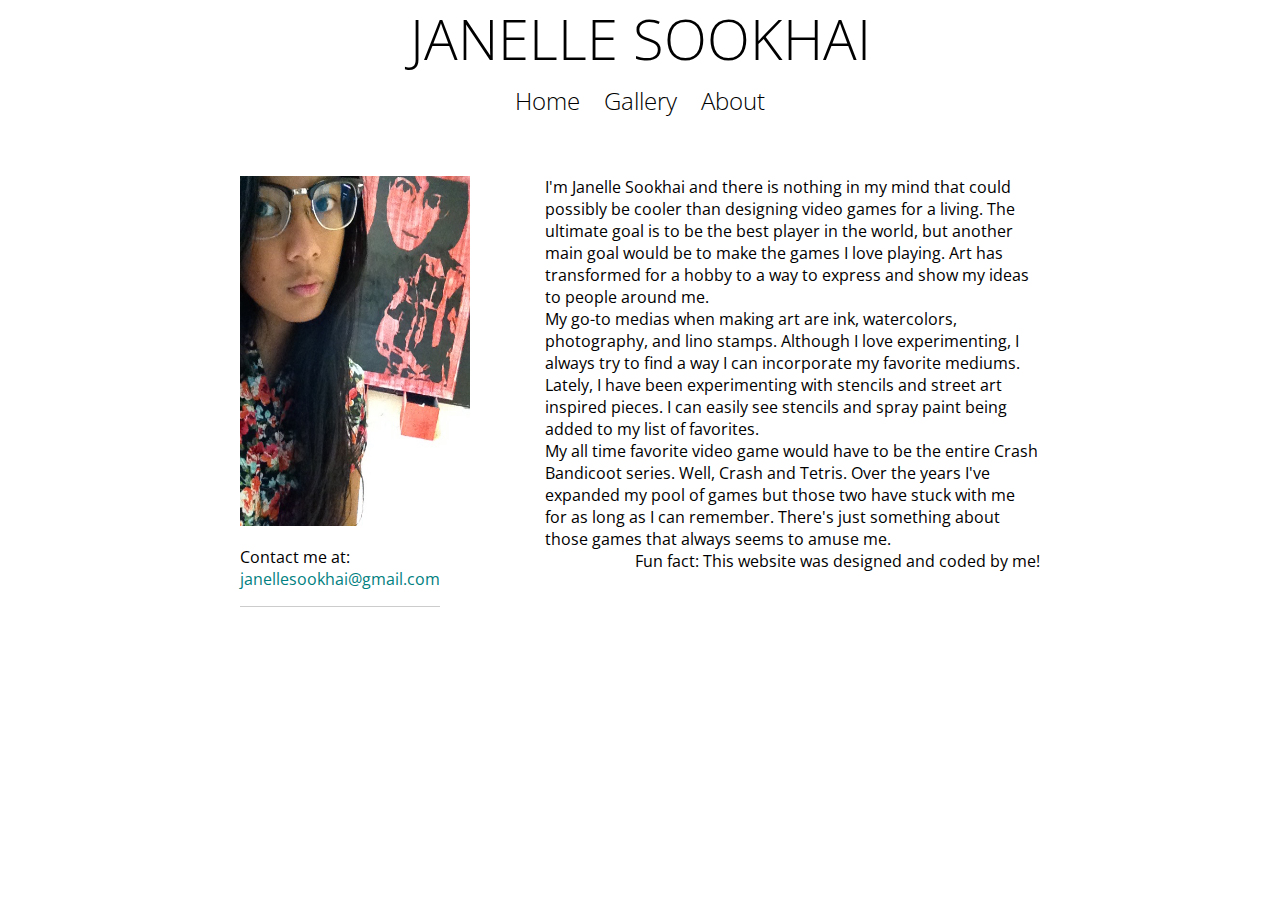
<file: about.html>
<!DOCTYPE html>

<html>
<head>
<title>Janelle Sookhai</title>
<link rel="icon" href="favicon.ico" type="image/x-icon"> 
<link rel="shortcut icon" href="favicon.ico" type="image/x-icon">
<link rel="stylesheet" type="text/css" href="styles.css">
<link href='http://fonts.googleapis.com/css?family=Open+Sans:400,300' rel='stylesheet' type='text/css'>
</head>

<body>

<div id="jane">
    <h1>Janelle Sookhai</h1>
</div>
    
    <header>
        <ul id = "nav">
            <a href="index.html"><li>Home</li></a>
            <a href="gallery.html"><li>Gallery</li></a>
            <a href="about.html"><li>About</li></a>
        </ul>
    </header>
    
    <div id= "janephoto">
        <div id="img-container">
        <img src= "AboutPhotos/SelfieSelfie.jpg"/>
        </div>
        <div id="about-text">
        <p> I'm Janelle Sookhai and there is nothing in my mind that could possibly be cooler than designing video games for a living. The ultimate goal is to be the best player in the world, but another main goal would be to make the games I love playing. Art has transformed for a hobby to a way to express and show my ideas to people around me. </p>
            <p> My go-to medias when making art are ink, watercolors, photography, and lino stamps. Although I love experimenting, I always try to find a way I can incorporate my favorite mediums. Lately, I have been experimenting with stencils and street art inspired pieces. I can easily see stencils and spray paint being added to my list of favorites. </p>
            <p>My all time favorite video game would have to be the entire Crash Bandicoot series. Well, Crash and Tetris. Over the years I've expanded my pool of games but those two have stuck with me for as long as I can remember. There's just something about those games that always seems to amuse me.</p>
            <p>Fun fact: This website was designed and coded by me!</p>
        </div>
        <div id="contact-text">
            <p>Contact me at:</p>
            <p><a href="mailto://janellesookhai@gmail.com">janellesookhai@gmail.com</a></p>
        </div>
     </div>
    
    
    
</body>
    
</html>
</file>
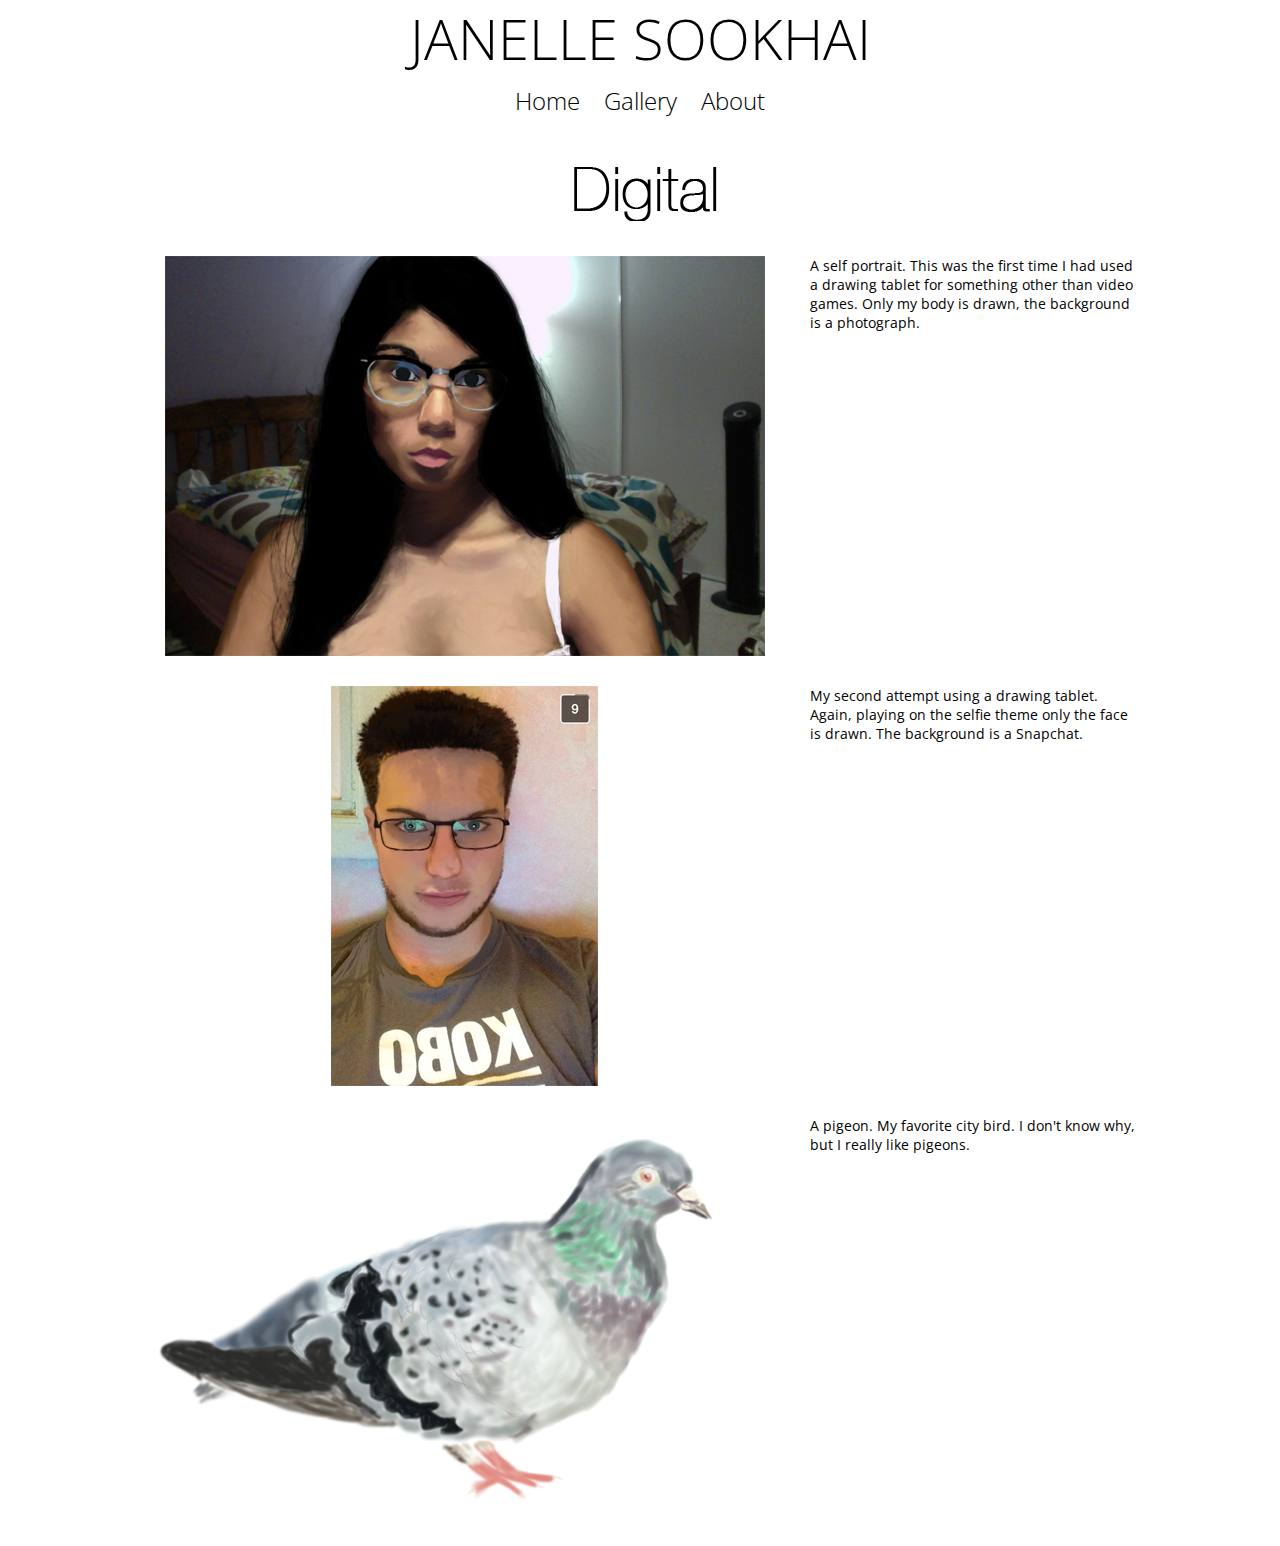
<file: digital.html>
<!DOCTYPE html>

<html>
<head>
<title>Janelle Sookhai</title>
    <link rel="icon" href="favicon.ico" type="image/x-icon"> 
<link rel="shortcut icon" href="favicon.ico" type="image/x-icon">
<link rel="stylesheet" type="text/css" href="styles.css">
<link href='http://fonts.googleapis.com/css?family=Open+Sans:400,300' rel='stylesheet' type='text/css'>
</head>

<body>

<div id="jane">
    <h1>Janelle Sookhai</h1>
</div>
    
    <header>
        <ul id = "nav">
            <a href="index.html"><li>Home</li></a>
            <a href="gallery.html"><li>Gallery</li></a>
            <a href="about.html"><li>About</li></a>
        </ul>
    </header>
    
    <div id ="paintings-small-dave">
        <img src="DigitalPhotos/header.png"/>
    </div>
    
    <div class ="paintings-big-dave">
    
        <div class="painting-data">
            <div class="painting">
                <img src="DigitalPhotos/janelleTabletFirst.png">
            </div>
            <div class="paintings-info">
                <p>A self portrait. This was the first time I had used a drawing tablet for something other than video games. Only my body is drawn, the background is a photograph.</p>
            </div>
        </div>
        
    </div>
    
        <div class ="paintings-big-dave">
    
        <div class="painting-data">
            <div class="painting">
                <img src="DigitalPhotos/janelleTabletGalp2.png"/>
            </div>
            <div class="paintings-info">
                <P>My second attempt using a drawing tablet. Again, playing on the selfie theme only the face is drawn. The background is a Snapchat.</P>
            </div>
        </div>
        
    </div>
    
    <div class ="paintings-big-dave">
    
        <div class="painting-data">
            <div class="painting">
                <img src="DigitalPhotos/Pigeon.png"/>
            </div>
            <div class="paintings-info">
                <P>A pigeon. My favorite city bird. I don't know why, but I really like pigeons.</P>
            </div>
        </div>
        
    </div>
    
</body>
    
</html>
</file>
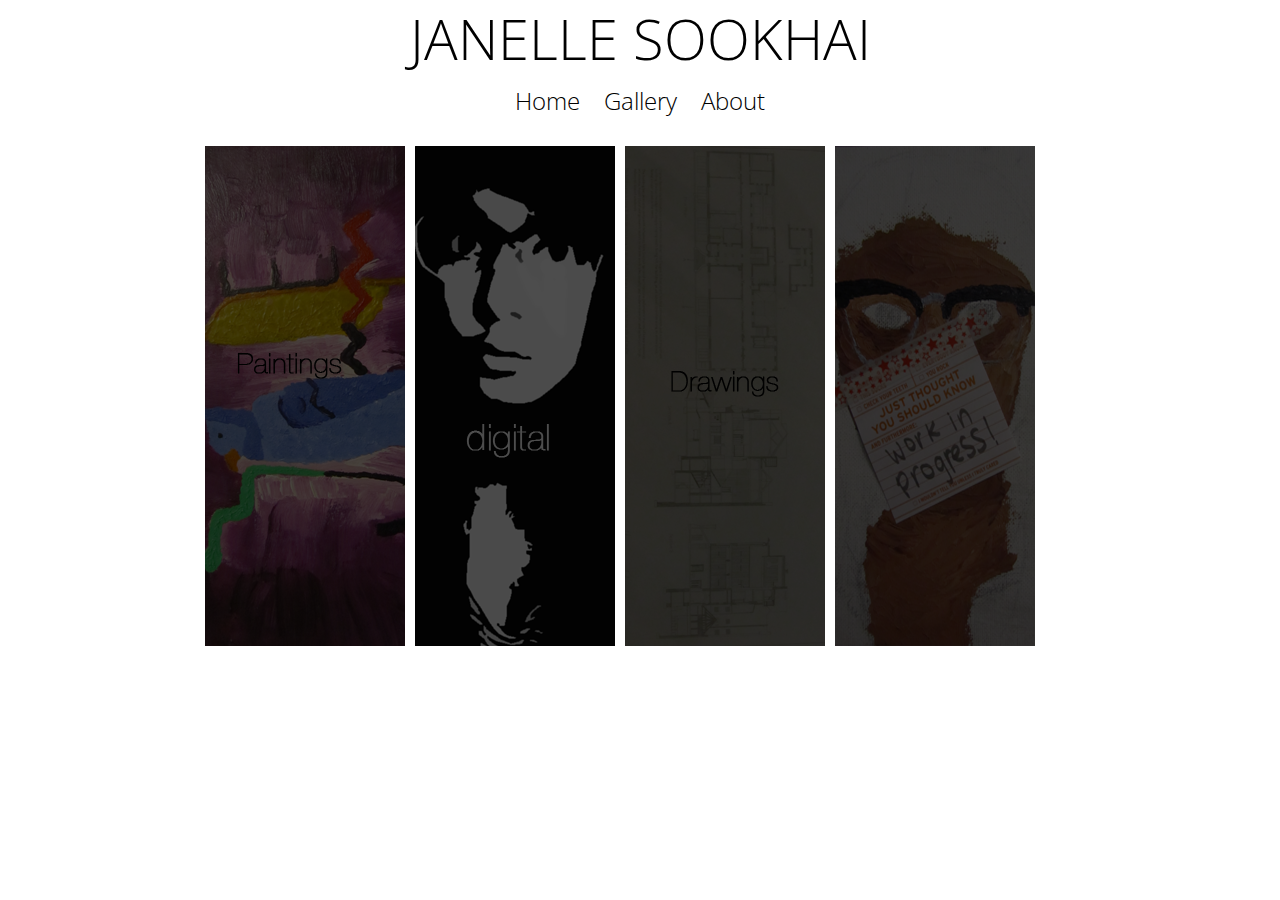
<file: gallery.html>
<!DOCTYPE html>

<html>
<head>
<title>Janelle Sookhai</title>
    <link rel="icon" href="favicon.ico" type="image/x-icon"> 
<link rel="shortcut icon" href="favicon.ico" type="image/x-icon">
<link rel="stylesheet" type="text/css" href="styles.css">
<link href='http://fonts.googleapis.com/css?family=Open+Sans:400,300' rel='stylesheet' type='text/css'>
</head>

<body>

<div id="jane">
    <h1>Janelle Sookhai</h1>
</div>
    
    <header>
        <ul id = "nav">
            <a href="index.html"><li>Home</li></a>
            <a href="gallery.html"><li>Gallery</li></a>
            <a href="about.html"><li>About</li></a>
        </ul>
    </header>
    
    <div id = "gallery-container">
        <div id ="paintings-container">
            <a href="paintings.html"><img src="GalleryPhotos/PaintingsIcon.png"/></a>
        </div>
        <div id="digital-container">
            <a href = "digital.html"><img src="GalleryPhotos/DigitalIcon.png"/></a>
        </div>
        <div id="drawings-container">
            <a href = "drawings.html"><img src="GalleryPhotos/DrawingsIcon.png"/></a>
        </div>
        <div id="work-container">
            <a href = "work.html"><img src="GalleryPhotos/WorkInProgressIcon.png"/></a>
        </div>
    </div>
    
</body>
    
</html>
</file>
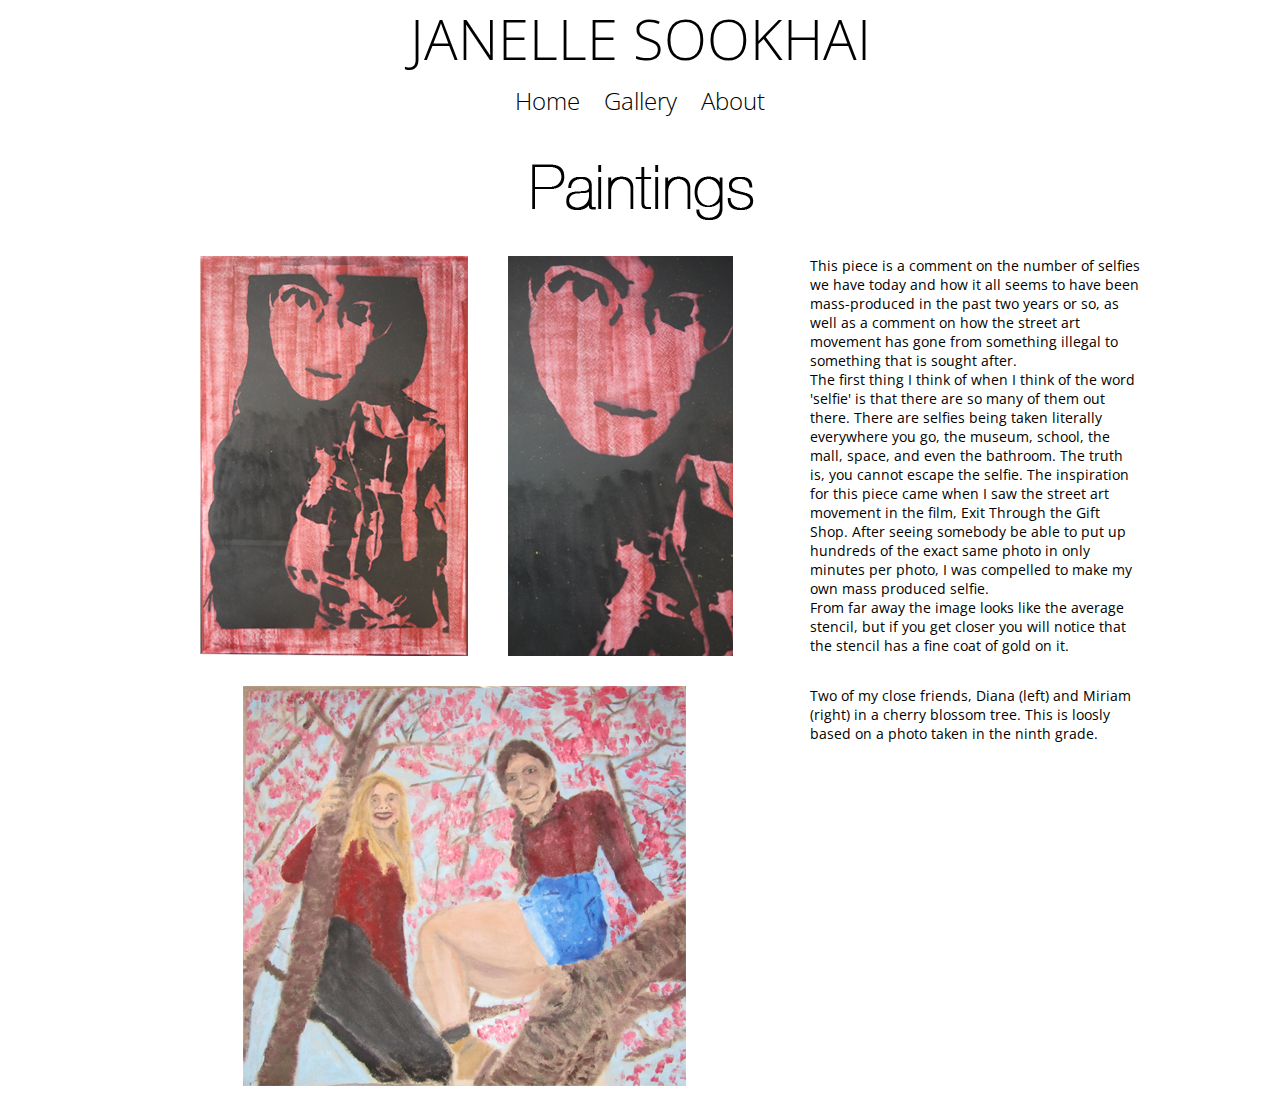
<file: paintings.html>
<!DOCTYPE html>

<html>
<head>
<title>Janelle Sookhai</title>
    <link rel="icon" href="favicon.ico" type="image/x-icon"> 
<link rel="shortcut icon" href="favicon.ico" type="image/x-icon">
<link rel="stylesheet" type="text/css" href="styles.css">
<link href='http://fonts.googleapis.com/css?family=Open+Sans:400,300' rel='stylesheet' type='text/css'>
</head>

<body>

<div id="jane">
    <h1>Janelle Sookhai</h1>
</div>
    
    <header>
        <ul id = "nav">
            <a href="index.html"><li>Home</li></a>
            <a href="gallery.html"><li>Gallery</li></a>
            <a href="about.html"><li>About</li></a>
        </ul>
    </header>
    
    <div id ="paintings-small-dave">
        <img src="PaintingsPhotos/header.png"/>
    </div>
    
    <div class ="paintings-big-dave">
    
        <div class="painting-data">
            <div class="painting">
                <img src="PaintingsPhotos/MassProductionSelfie.png"/>
            </div>
            <div class="paintings-info">
                <P>     This piece is a comment on the number of selfies we have today and how it all seems to have been mass-produced in the past two years or so, as well as a comment on how the street art movement has gone from something illegal to something that is sought after.</P>

                <p>     The first thing I think of when I think of the word 'selfie' is that there are so many of them out there. There are selfies being taken literally everywhere you go, the museum, school, the mall, space, and even the bathroom. The truth is, you cannot escape the selfie. The inspiration for this piece came when I saw the street art movement in the film, Exit Through the Gift Shop. After seeing somebody be able to put up hundreds of the exact same photo in only minutes per photo, I was compelled to make my own mass produced selfie.</p>
                <p>From far away the image looks like the average stencil, but if you get closer you will notice that the stencil has a fine coat of gold on it.</p>
            </div>
        </div>
        
    </div>
    
        <div class ="paintings-big-dave">
    
        <div class="painting-data">
            <div class="painting">
                <img src="PaintingsPhotos/DianaMiriamTree.png"/>
            </div>
            <div class="paintings-info">
                <P>Two of my close friends, Diana (left) and Miriam (right) in a cherry blossom tree. This is loosly based on a photo taken in the ninth grade.</P>
            </div>
        </div>
        
    </div>
    
</body>
    
</html>
</file>
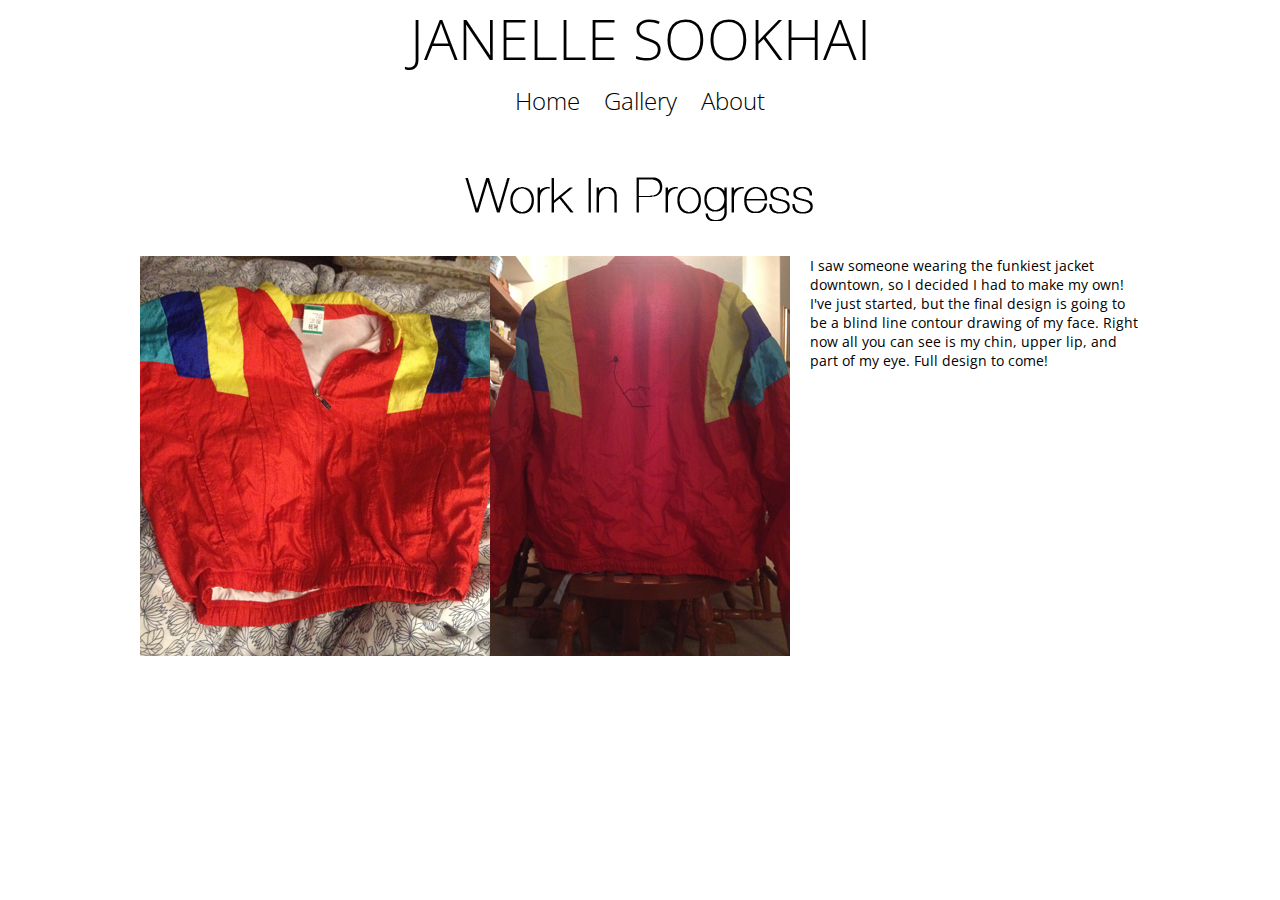
<file: work.html>
<!DOCTYPE html>

<html>
<head>
<title>Janelle Sookhai</title>
    <link rel="icon" href="favicon.ico" type="image/x-icon"> 
<link rel="shortcut icon" href="favicon.ico" type="image/x-icon">
<link rel="stylesheet" type="text/css" href="styles.css">
<link href='http://fonts.googleapis.com/css?family=Open+Sans:400,300' rel='stylesheet' type='text/css'>
</head>

<body>

<div id="jane">
    <h1>Janelle Sookhai</h1>
</div>
    
    <header>
        <ul id = "nav">
            <a href="index.html"><li>Home</li></a>
            <a href="gallery.html"><li>Gallery</li></a>
            <a href="about.html"><li>About</li></a>
        </ul>
    </header>
    
    <div id ="paintings-small-dave">
        <img src="WIPPhotos/header.png"/>
    </div>
   
    <div class ="paintings-big-dave">
    
        <div class="painting-data">
            <div class="painting">
                <img src="WIPPhotos/JaneJacket.png"/>
            </div>
            <div class="paintings-info">
                <P>I saw someone wearing the funkiest jacket downtown, so I decided I had to make my own! I've just started, but the final design is going to be a blind line contour drawing of my face. Right now all you can see is my chin, upper lip, and part of my eye. Full design to come!</P>
            </div>
        </div>
        
    </div>
    <!--
        <div class ="paintings-big-dave">
    
        <div class="painting-data">
            <div class="painting">
                <img src="https://placeimg.com/650/400/any"/>
            </div>
            <div class="paintings-info">
                <P>Lorem Ipsum is simply dummy text of the printing and typesetting industry. Lorem Ipsum has been the industry's standard dummy text ever since the 1500s, when an unknown printer took a galley of type and scrambled it to make a type specimen book. It has survived not only five centuries, but also the leap into electronic typesetting, remaining essentially unchanged. It was popularised in the 1960s with the release of Letraset sheets containing Lorem Ipsum passages, and more recently with desktop publishing software like Aldus PageMaker including versions of Lorem Ipsum.</P>
            </div>
        </div>
        
    </div>
    
            <div class ="paintings-big-dave">
    
        <div class="painting-data">
            <div class="painting">
                <img src="https://placeimg.com/650/400/any"/>
            </div>
            <div class="paintings-info">
                <P>Lorem Ipsum is simply dummy text of the printing and typesetting industry. Lorem Ipsum has been the industry's standard dummy text ever since the 1500s, when an unknown printer took a galley of type and scrambled it to make a type specimen book. It has survived not only five centuries, but also the leap into electronic typesetting, remaining essentially unchanged. It was popularised in the 1960s with the release of Letraset sheets containing Lorem Ipsum passages, and more recently with desktop publishing software like Aldus PageMaker including versions of Lorem Ipsum.</P>
            </div>
        </div>
        
    </div>
-->
    
</body>
    
</html>
</file>
<file: styles.css>
* {

    padding: 0;
    margin: 0;
    font-family: 'Open Sans', sans-serif;
    text-decoration: none;
}

a {
    color: black;
}

#jane h1 {
    text-transform: uppercase;
    text-align: center;
    font-weight: 300;
    font-size: 3.5em;
}

header {
    display: block;
    height: 50px;
    width: 100%;
}

header {
    text-align: center;
}

#nav {
    display: inline-block;
    text-align: center;
}

#nav li {
    display: inline-block;
    line-height: 50px;
    padding: 0 10px 0 10px;
    font-weight: 300;
    font-size: 1.5em;
}

#nav a {
    padding-bottom: 20px;
}   

#nav a:hover {
    border-bottom: 1px solid #3b3b3b;
}

#slides {
    display: block;
    width: 600px;
    margin: 20px auto;
}

#slides .slidesjs-navigation {
      margin-top:3px;
    }

    #slides .slidesjs-previous {
      margin-right: 5px;
      float: left;
    }

    #slides .slidesjs-next {
      margin-right: 5px;
      float: left;
    }

    .slidesjs-pagination {
      margin: 6px 0 0;
      float: right;
      list-style: none;
    }

    .slidesjs-pagination li {
      float: left;
      margin: 0 1px;
    }

    .slidesjs-pagination li a {
      display: block;
      width: 13px;
      height: 0;
      padding-top: 13px;
      background-image: url(pagination.png);
      background-position: 0 0;
      float: left;
      overflow: hidden;
    }

    .slidesjs-pagination li a.active,
    .slidesjs-pagination li a:hover.active {
      background-position: 0 -13px
    }

    .slidesjs-pagination li a:hover {
      background-position: 0 -26px
    }

    #slides a:link,
    #slides a:visited {
      color: #333
    }

    #slides a:hover,
    #slides a:active {
      color: #9e2020
    }


#janephoto {
    display: block;
    width: 800px;
    margin: 0 auto;
    padding-top: 50px;
}

#janephoto img {
    height: 350px;
    width:230px;
    float: left;
}

#img-container {
    display: block;
    width: 205px;
    float: left;
}

#about-text p {
    float: right;
}

#about-text {
    display: block;
    width: 495px;
    float: right;
}

#contact-text {
    display: block;
    height: 50px;
    width: 200px;
    float: left;
    border-bottom: 1px solid #ccc;
    padding-bottom: 10px;
    margin-top: 20px;
}

#contact-text p {
    text-align: left;
}

#contact-text a {
    color: teal;
}

#gallery-container {
    display: block;
    width: 880px;
    height: 500px;
    margin: 0 auto;
    margin-top: 20px;
}

#paintings-container {
    display: block;
    width: 200px;
    height: 500px;
    background: black;
    float: left;
    margin: 0 5px 0 5px;
}

#paintings-container img {
    opacity: 0.3;
    display: block;
        -webkit-transition: all 0.2s linear;
       -moz-transition: all 0.2s linear;
        -ms-transition: all 0.2s linear;
         -o-transition: all 0.2s linear;
            transition: all 0.2s linear;
}

#paintings-container img:hover {
    opacity: 0.7;
}

#digital-container {
    display: block;
    width: 200px;
    height: 500px;
    background: black;
    float: left;
    margin: 0 5px 0 5px;
}

#digital-container img {
    opacity: 0.3;
    display: block;
        -webkit-transition: all 0.2s linear;
       -moz-transition: all 0.2s linear;
        -ms-transition: all 0.2s linear;
         -o-transition: all 0.2s linear;
            transition: all 0.2s linear;
}

#digital-container img:hover {
    opacity: 0.7;
}

#drawings-container {
    display: block;
    width: 200px;
    height: 500px;
    background: black;
    float: left;
    margin: 0 5px 0 5px;

}

#drawings-container img {
    opacity: 0.3;
    display: block;
        -webkit-transition: all 0.2s linear;
       -moz-transition: all 0.2s linear;
        -ms-transition: all 0.2s linear;
         -o-transition: all 0.2s linear;
            transition: all 0.2s linear;
}

#drawings-container img:hover {
    opacity: 0.7;
}

#work-container {
    display: block;
    width: 200px;
    height: 500px;
    background: black;
    float: left;
    margin: 0 5px 0 5px;
}

#work-container img {
    opacity: 0.3;
    display: block;
        -webkit-transition: all 0.2s linear;
       -moz-transition: all 0.2s linear;
        -ms-transition: all 0.2s linear;
         -o-transition: all 0.2s linear;
            transition: all 0.2s linear;
}

#work-container img:hover {
    opacity: 0.7;
}

#paintings-small-dave {
    display: block;
    width: 350px;
    height: 60px;
    background-color: #3b3b3b;
    margin: 35px auto;
}

.paintings-big-dave {
    display: block;
    width: 1000px;
    height: 400px;
    margin: 30px auto;
    font-size: 14px;
}

.painting {
    display: block;
    width: 650px;
    height: 400px;
    float: left;
}

.paintings-info {
    display: block;
    width: 330px;
    height: 400px;
    float: left;
    margin-left: 20px;
}
</file>
